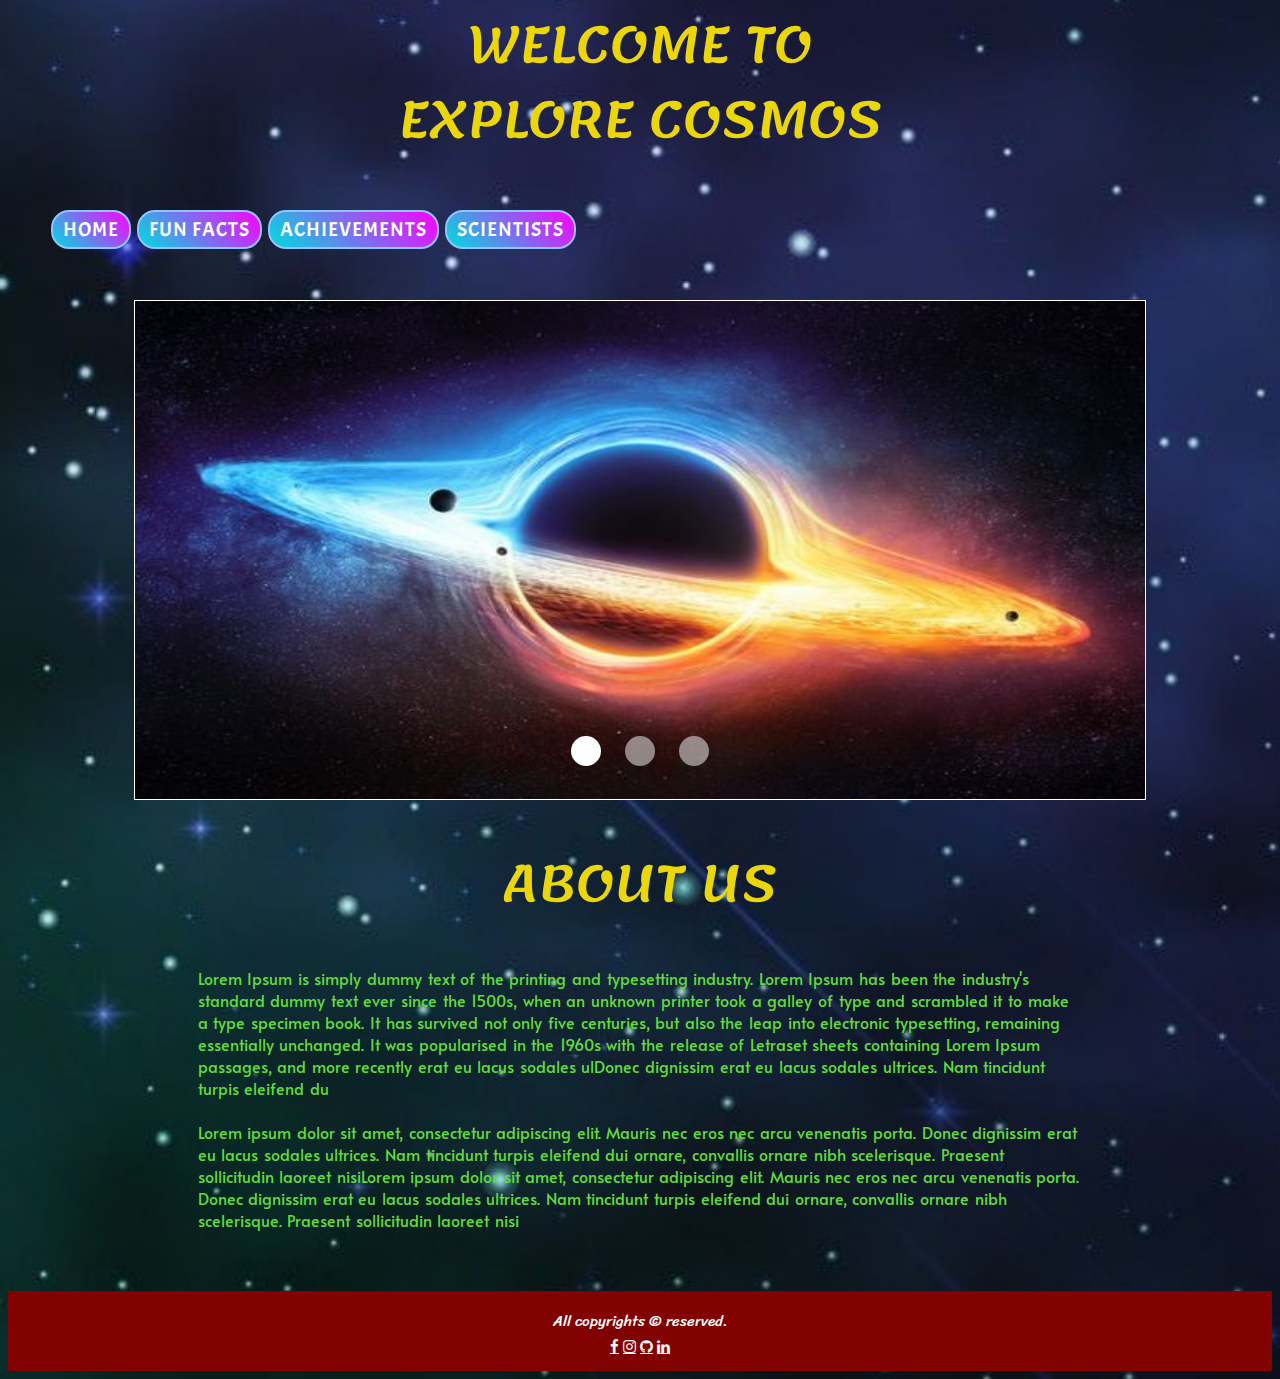
<file: index.html>
<!Doctype html>
<html>
<head>
<title>EXPLORE COSMOS</title>
<link href="style.css" rel="stylesheet" type="text/css"/>

<link rel="stylesheet" href="https://cdnjs.cloudflare.com/ajax/libs/font-awesome/4.7.0/css/font-awesome.min.css">
<link href="https://fonts.googleapis.com/css2?family=Acme&family=Alata&family=Lemonada:wght@600&family=Sriracha&display=swap" rel="stylesheet">
</head>

<body class="home">
<div class="header">
<h1 style="margin:0px;line-height:1.5em;">WELCOME TO <br/>EXPLORE COSMOS</h1>
</div>

<br/>
<br/>

<nav class="nav">
<ul>
<li><a href="index.html">HOME</a></li>
<li><a href="funfactz.html">FUN FACTS</a></li>
<li><a href="achv.html">ACHIEVEMENTS</a></li>
<li><a href="scientist.html">SCIENTISTS</a></li>
</ul>
</nav>

<br/>
<br/>
<br/>
<br/>
<br/>

<div>
  <div class="carousel">
    <ul class="slides">
      <input type="radio" name="radio-buttons" id="img-1" checked />
      <li class="slide-container">
        <div class="slide-image">
          <img src="image/p1.jpg">
        </div>
        <div class="carousel-controls">
          <label for="img-3" class="prev-slide">
            <span>&lsaquo;</span>
          </label>
          <label for="img-2" class="next-slide">
            <span>&rsaquo;</span>
          </label>
        </div>
      </li>
      <input type="radio" name="radio-buttons" id="img-2" />
      <li class="slide-container">
        <div class="slide-image">
          <img src="image/blkhol.jpg">
        </div>
        <div class="carousel-controls">
          <label for="img-1" class="prev-slide">
            <span>&lsaquo;</span>
          </label>
          <label for="img-3" class="next-slide">
            <span>&rsaquo;</span>
          </label>
        </div>
      </li>
      <input type="radio" name="radio-buttons" id="img-3" />
      <li class="slide-container">
        <div class="slide-image">
          <img src="image/p6.jpg">
        </div>
        <div class="carousel-controls">
          <label for="img-2" class="prev-slide">
            <span>&lsaquo;</span>
          </label>
          <label for="img-1" class="next-slide">
            <span>&rsaquo;</span>
          </label>
        </div>
      </li>
      <div class="carousel-dots">
        <label for="img-1" class="carousel-dot" id="img-dot-1"></label>
        <label for="img-2" class="carousel-dot" id="img-dot-2"></label>
        <label for="img-3" class="carousel-dot" id="img-dot-3"></label>
      </div>
    </ul>
  </div>
</div>

<center>
<div>
<div class="about">
<h1>ABOUT US</h1>
<p>Lorem Ipsum is simply dummy text of the printing and typesetting industry. Lorem Ipsum has been the industry's standard dummy text ever since the 1500s, when an unknown printer took a galley of type and scrambled it to make a type specimen book. It has survived not only five centuries, but also the leap into electronic typesetting, remaining essentially unchanged. It was popularised in the 1960s with the release of Letraset sheets containing Lorem Ipsum passages, and more recently erat eu lacus sodales ulDonec dignissim erat eu lacus sodales ultrices. Nam tincidunt turpis eleifend du
<br/>
<br/>
Lorem ipsum dolor sit amet, consectetur adipiscing elit. Mauris nec eros nec arcu venenatis porta. Donec dignissim erat eu lacus sodales ultrices. Nam tincidunt turpis eleifend dui ornare, convallis ornare nibh scelerisque. Praesent sollicitudin laoreet nisiLorem ipsum dolor sit amet, consectetur adipiscing elit. Mauris nec eros nec arcu venenatis porta. Donec dignissim erat eu lacus sodales ultrices. Nam tincidunt turpis eleifend dui ornare, convallis ornare nibh scelerisque. Praesent sollicitudin laoreet nisi</p>
</div>
</div>
</center>



<footer>
<p>All copyrights &copy reserved.
  <br/>
  <a  href="#" class="fa fa-facebook" ></a> 
  <a  href="#"  style=" icon-size: 30px;"class="fa fa-instagram" ></a> 
  <a  href="#" class="fa fa-github" ></a> 
  <a  href="#" class="fa fa-linkedin" ></a>
</p>
</footer>

</body>
</html>
</file>
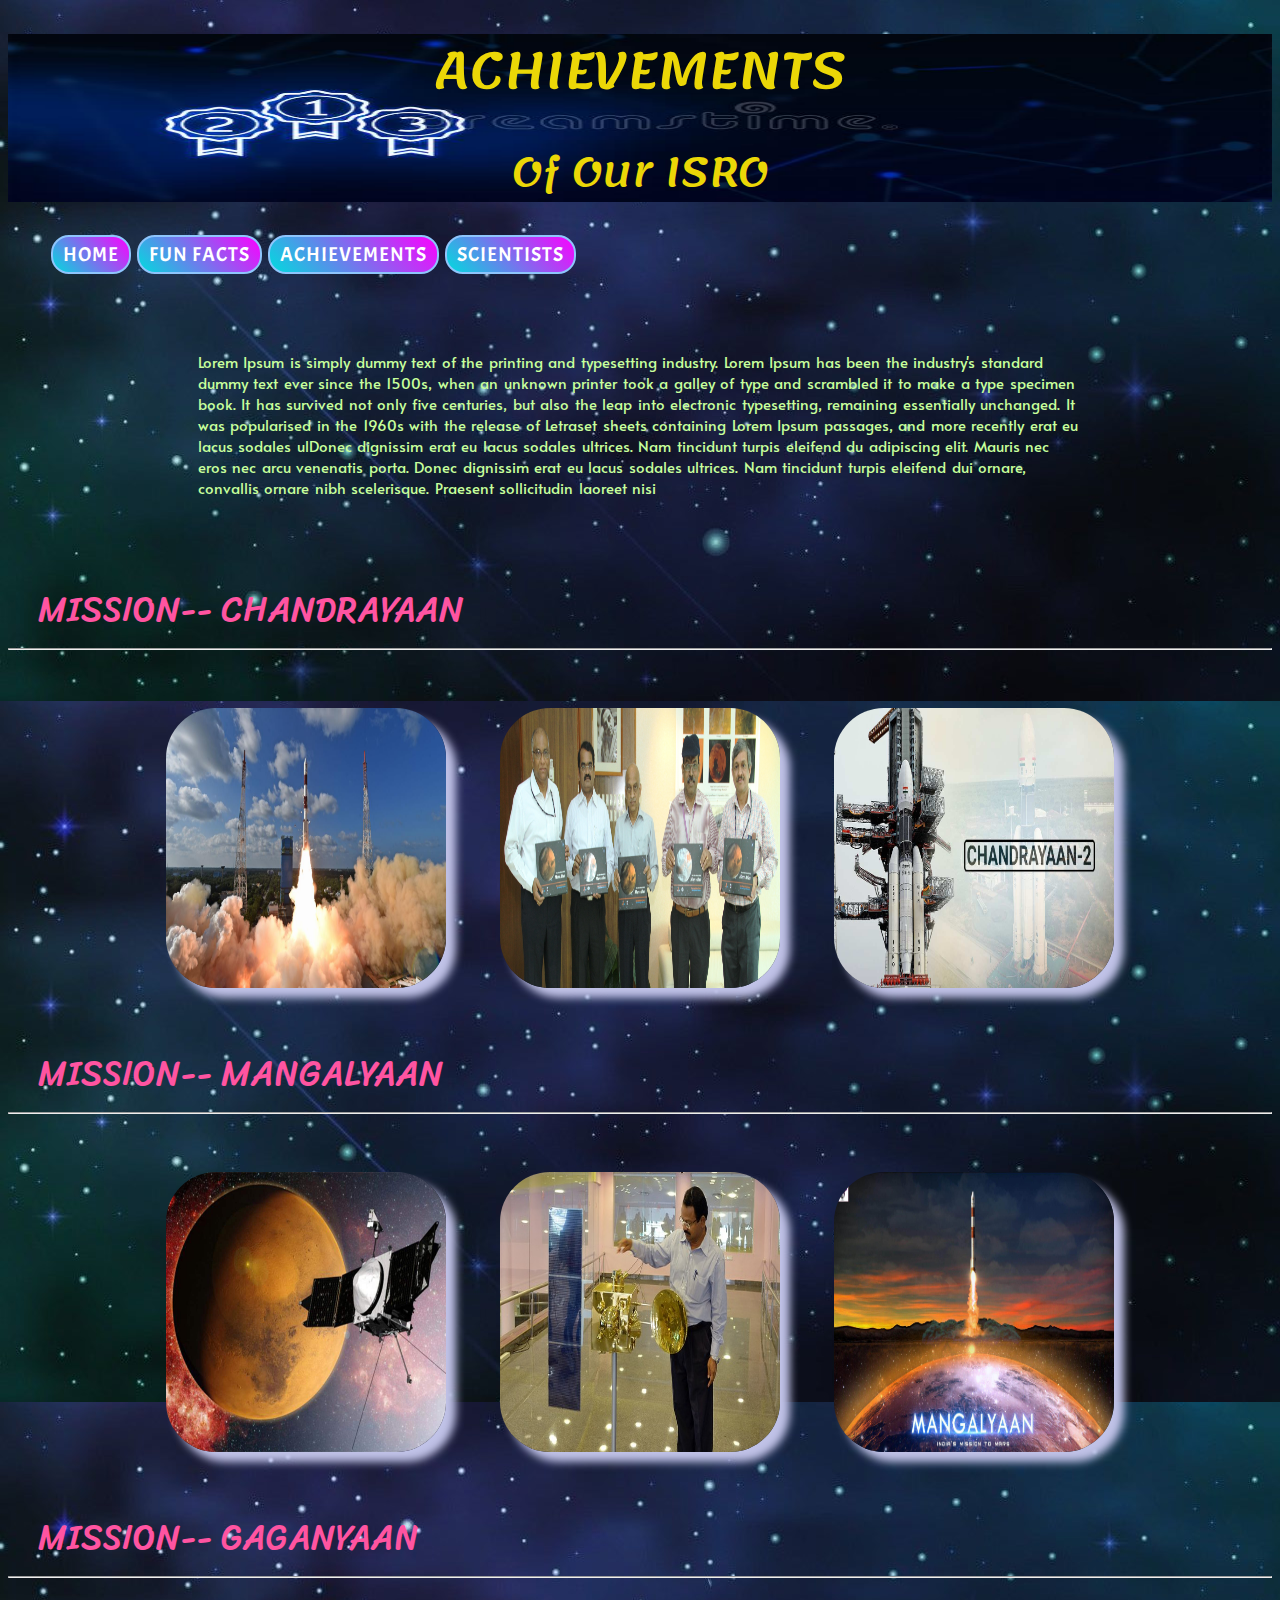
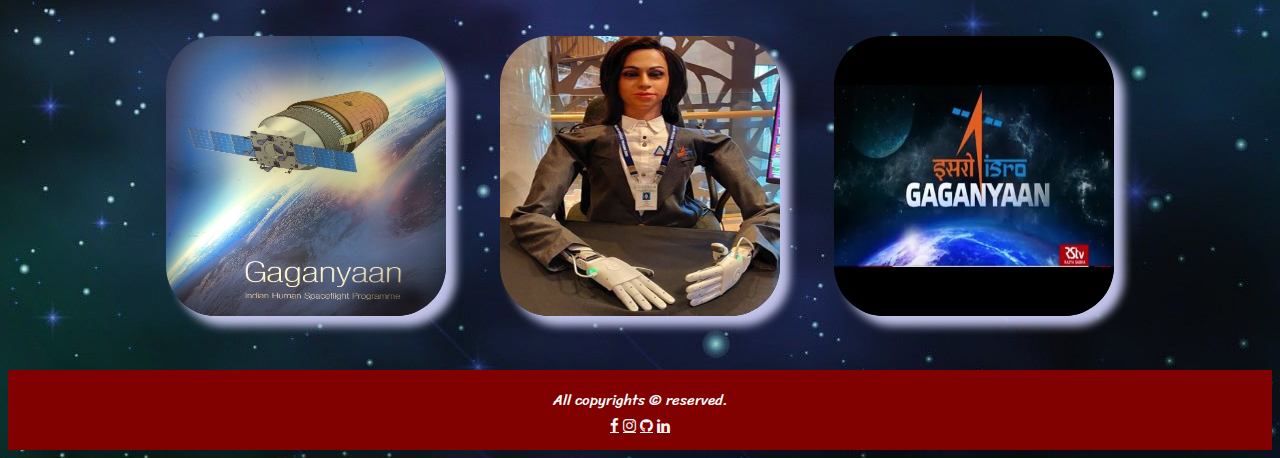
<file: achv.html>
<!Doctype html>
<html>
<head>
<title>ACHIEVEMENTS</title>
<link href="style.css" rel="stylesheet" type="text/css"/>

<link rel="stylesheet" href="https://cdnjs.cloudflare.com/ajax/libs/font-awesome/4.7.0/css/font-awesome.min.css">
<link href="https://fonts.googleapis.com/css2?family=Acme&family=Alata&family=Lemonada:wght@600&family=Sriracha&display=swap" rel="stylesheet">

<style>
body{
background-image:url(image/s51.jpg);}
.header-ach{
background-image:url(image/achieve-backgr.jpg);
background-size:100% 100%;
background-repeat:no-repeat;
text-align:center;
margin:0px;
}

h1,h2{
line-height:1.5em;}
h2{
font-size:40px;}
h3{
font-family: 'Sriracha', sans-serif;
font-size:35px;
font-weight:500;
margin:0px 30px;
color:#FF54A1;
}
.m{
width:80%;}
.img{
width:280px;
height:280px;
margin:50px 25px;
border-radius:50px;
border: 1px none #9C8F5C;
box-shadow:10px 10px 8px #C0C2E7;
}
</style>

</head>

<body>
<div class="header-ach">
<h1>ACHIEVEMENTS</h1>
<h2>Of Our ISRO</h2>
</div>

<nav class="nav">
<ul>
<li><a href="index.html">HOME</a></li>
<li><a href="funfactz.html">FUN FACTS</a></li>
<li><a href="achv.html">ACHIEVEMENTS</a></li>
<li><a href="scientist.html">SCIENTISTS</a></li>
</ul>
</nav>

<br/>
<br/>

<center>
<div>
<p style="color:#C7FF9C; text-align:left; width:70%;margin:80px; font-family: 'Alata', sans-serif; font-size:15px; word-spacing:0.10em;">Lorem Ipsum is simply dummy text of the printing and typesetting industry. Lorem Ipsum has been the industry's standard dummy text ever since the 1500s, when an unknown printer took a galley of type and scrambled it to make a type specimen book. It has survived not only five centuries, but also the leap into electronic typesetting, remaining essentially unchanged. It was popularised in the 1960s with the release of Letraset sheets containing Lorem Ipsum passages, and more recently erat eu lacus sodales ulDonec dignissim erat eu lacus sodales ultrices. Nam tincidunt turpis eleifend du
adipiscing elit. Mauris nec eros nec arcu venenatis porta. Donec dignissim erat eu lacus sodales ultrices. Nam tincidunt turpis eleifend dui ornare, convallis ornare nibh scelerisque. Praesent sollicitudin laoreet nisi</p>
</div>
</center>

<div>
<h3>MISSION-- CHANDRAYAAN</h3>
<hr/>
<center>
<div class="m">
<img src="image/mission1.jpg" alt="i1" class="img"/>
<img src="image/scientist1.jpg" alt="i1" class="img"/>
<img src="image/mission2.jpg" alt="i1" class="img"/>
</div>
</center>
<h3>MISSION-- MANGALYAAN</h3>
<hr/>
<center>
<div class="m">
<img src="image/mars1.jpg" alt="i1" class="img"/>
<img src="image/mars4.jpg" alt="i1" class="img"/>
<img src="image/mars2.jpg" alt="i1" class="img"/>
</div>
</center>
<h3>MISSION-- GAGANYAAN</h3>
<hr/>
<center>
<div class="m">
<img src="image/gagan2.jpg" alt="i1" class="img"/>
<img src="image/gagan3.jpg" alt="i1" class="img"/>
<img src="image/gagan1.jpg" alt="i1" class="img"/>
</div>
</center>
</div>

<footer>
<p>All copyrights &copy reserved.
    <br/>
  <a  href="#" class="fa fa-facebook" ></a> 
  <a  href="#"  style=" icon-size: 30px;"class="fa fa-instagram" ></a> 
  <a  href="#" class="fa fa-github" ></a> 
  <a  href="#" class="fa fa-linkedin" ></a>
</p>
</footer>

</body>
</html>
</file>
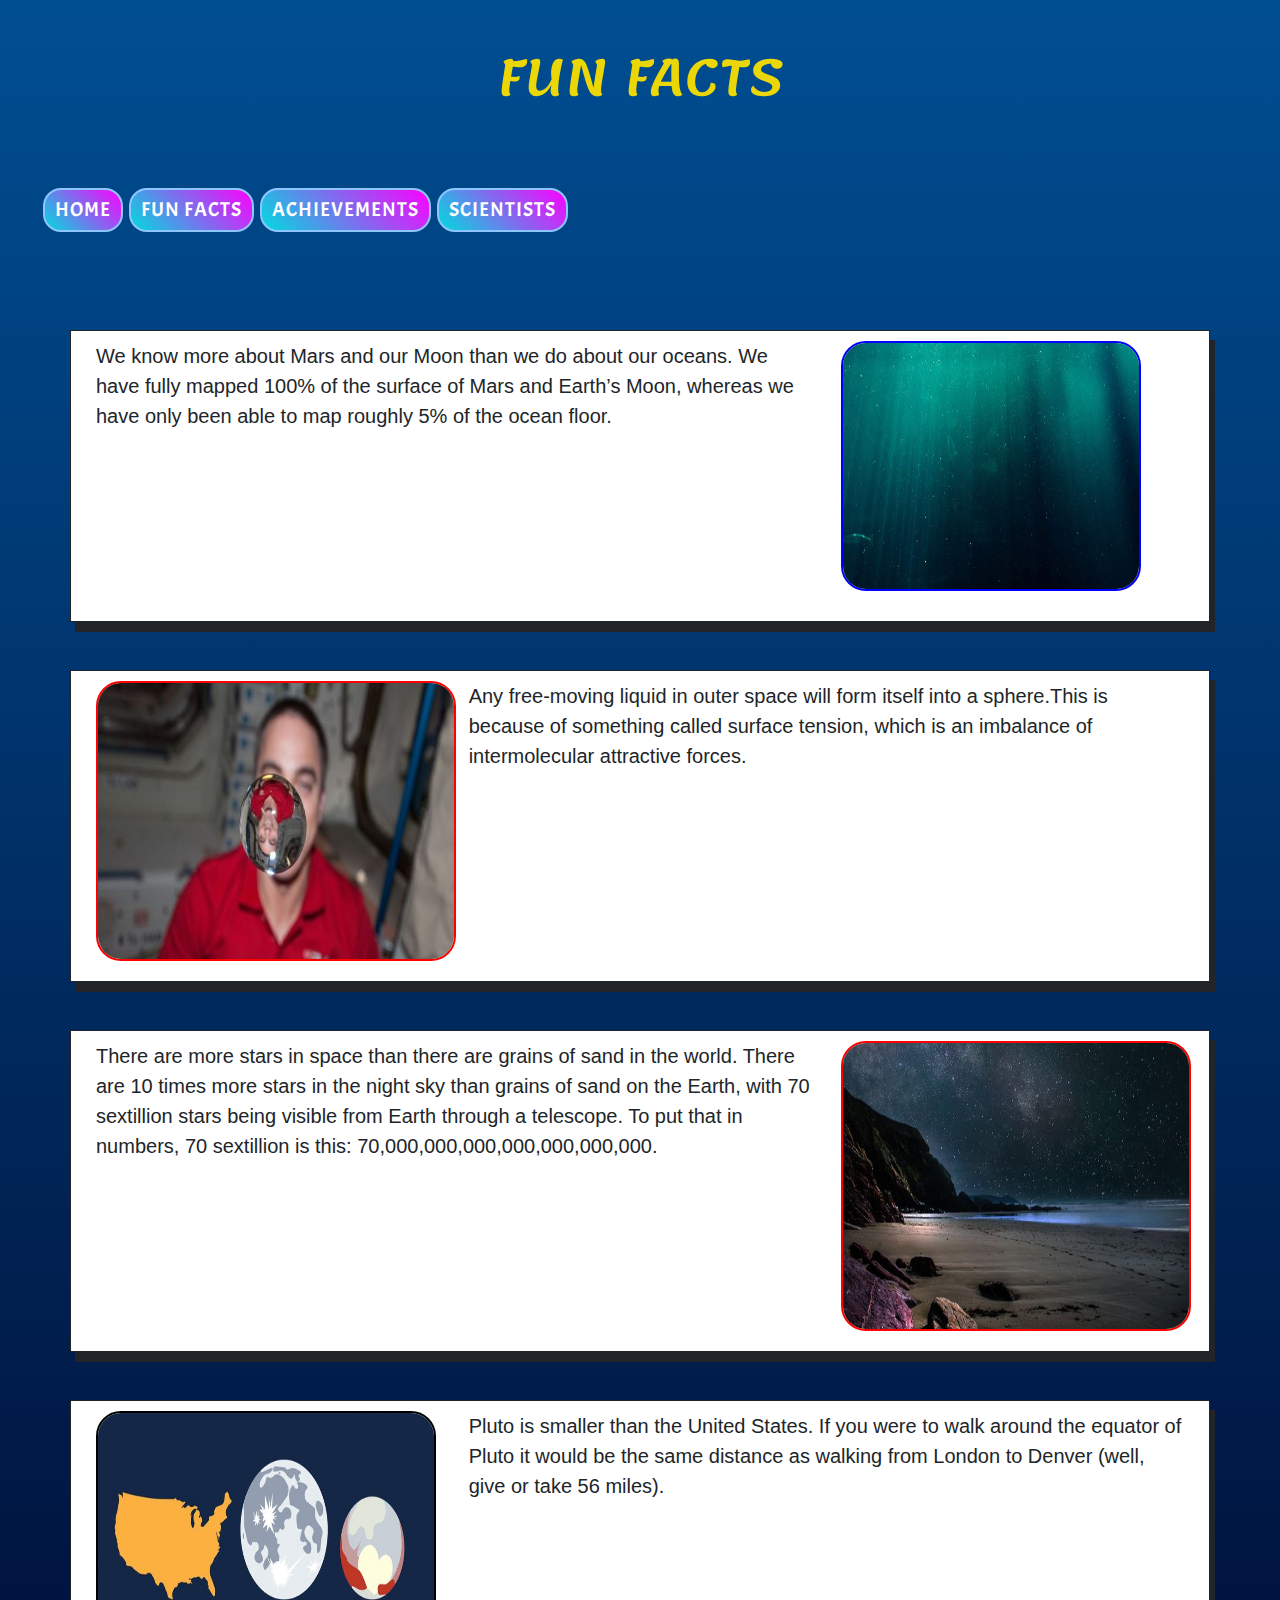
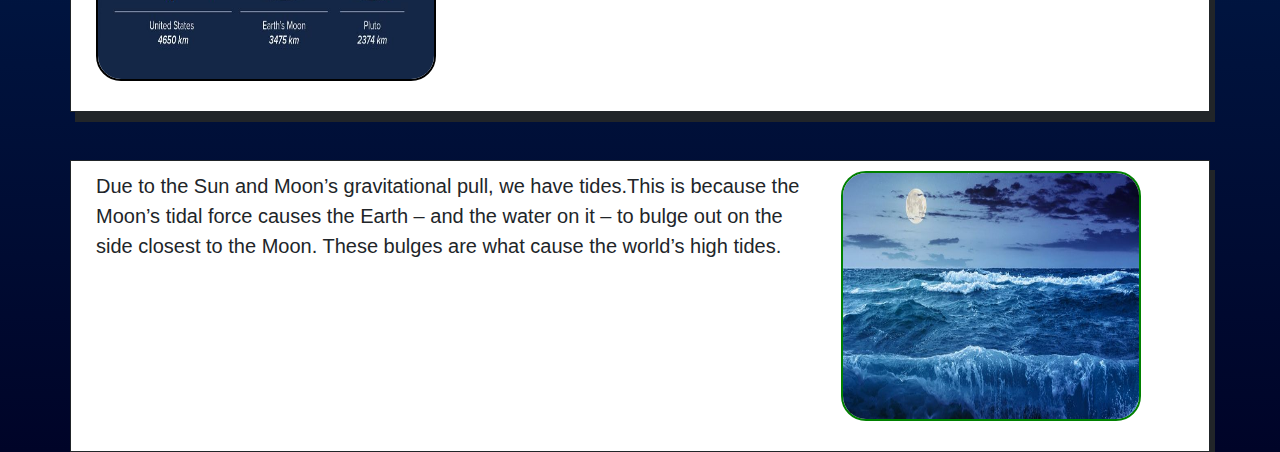
<file: funfactz.html>
<html>
  <head>
    <title>FUN FACTS</title>
<link href="style.css" rel="stylesheet" type="text/css"/>
<link href="https://fonts.googleapis.com/css2?family=Acme&family=Alata&family=Lemonada:wght@600&family=Sriracha&display=swap" rel="stylesheet">
	<link rel="stylesheet" href="https://stackpath.bootstrapcdn.com/bootstrap/4.5.0/css/bootstrap.min.css">

<style>
body
{background: linear-gradient(to top, #000428, #004e92);}

.a{
background-color:white;}
.nav ul{
list-style-type:none;
clear:both;
}
.nav li{
font-family: 'Acme', sans-serif;
float:left;
text-transform:uppercase;
font-size:20px;
padding:5px 10px;
margin:0px 3px 10px 3px;
letter-spacing:1px;
border: 2px solid #8EC5FC;
border-radius:18px;
background-color: #00DBDE;
background-image: linear-gradient(45deg, #00DBDE 0%, #FC00FF 100%);
}
.nav li a{
text-decoration:none;
text-align:left;
color:white;}
.nav a:hover{
padding:5px;
color:black;
font-weight:bold;}

</style>

  </head>
    <body>
<br/><br/>
<h1 style="font-family: 'Lemonada', cursive;
font-size:50px;
font-weight:500;
text-align:center;
color:#EBD707;">FUN FACTS</h1>

<br/><br/><br/>
<nav class="nav">
<ul>
<li><a href="index.html">HOME</a></li>
<li><a href="funfactz.html">FUN FACTS</a></li>
<li><a href="achv.html">ACHIEVEMENTS</a></li>
<li><a href="scientist.html">SCIENTISTS</a></li>
</ul>
</nav>

<br/><br/><br/>

	  <div class="container">
	    
		<div class="row a" style="border: 1px solid;
  padding: 10px;
  box-shadow: 5px 10px;">
		   <div class="col-sm-8" style="   height: 270px;"><span style=" font-size: 20px; font-weight:50px ;">We know more about Mars and our Moon than we do about our oceans.
		   We have fully mapped 100% of the surface of Mars and Earth’s Moon, whereas we have only been able to map roughly 5% of the ocean floor.</div>
		    <div class="col-sm-4"><img src="image/ocean.jpg" height="250px" width="300px"  style="border: 2px solid blue;
 
  border-radius: 25px;"></div>
		</div>	<br/><br/>
		 
		 
		 <div class="row a" style="border: 1px solid;
  padding: 10px;
  box-shadow: 5px 10px;">
		   <div class="col-sm-4" style="   height: 290px; width: 90%;"><img src="image/spp.jpg" width="360px" height="280px" style="border: 2px solid red;
 
  border-radius: 25px;"></div>
		    <div class="col-sm-8"><span style=" font-size: 20px; font-weight:50px ;">Any free-moving liquid in outer space will form itself into a sphere.This is because of something called surface tension, which is an imbalance of intermolecular attractive forces.</div>
		</div>	<br/><br/>
		
		
		<div class="row a" style="border: 1px solid;
  padding: 10px;
  box-shadow: 5px 10px;">
		   <div class="col-sm-8" style="   height: 300px; width: 90%; "><span style=" font-size: 20px; font-weight:50px ;"> There are more stars in space than there are grains of sand in the world.
There are 10 times more stars in the night sky than grains of sand on the Earth, with 70 sextillion stars being visible from Earth through a telescope.

To put that in numbers, 70 sextillion is this: 70,000,000,000,000,000,000,000.</div>
		    <div class="col-sm-4" style="   height: 270px; " ><img src="image/ble.jpg" height="290px" width="350px"  style="border: 2px solid red;
 
  border-radius: 25px;"></div>
		</div>	<br/> <br/>
		
		
		<div class="row a" style="border: 1px solid;
  padding: 10px;
  box-shadow: 5px 10px;">
		   <div class="col-sm-4" style="   height: 290px;"><img src="image/pluto.jpg" height="270px" width="340px"  style="border: 2px solid black;
 
  border-radius: 25px;"></div>
		    <div class="col-sm-8"> <span style=" font-size: 20px; font-weight:50px ;">Pluto is smaller than the United States. If you were to walk around the equator of Pluto it would be the same distance as walking from London to Denver (well, give or take 56 miles).</div>
		</div>  <br/>	<br/>
		
		<div class="row a" style="border: 1px solid;
  padding: 10px;
  box-shadow: 5px 10px;">
		   <div class="col-sm-8"style="   height: 270px;" > <span style=" font-size: 20px; font-weight:50px ;">Due to the Sun and Moon’s gravitational pull, we have tides.This is because the Moon’s tidal force causes the Earth – and the water on it – to bulge out on the side closest to the Moon.

These bulges are what cause the world’s high tides.</div>
		    <div class="col-sm-4"><img src="image/tide.jpg" height="250px" width="300px"  style="border: 2px solid green;
 
  border-radius: 25px;"></div>
		  
		</div>	
		
		</div>
 </body>
 </html>
</file>
<file: style.css>
*{
box-sizing:border-box;}
.home{
background-image:url(image/s51.jpg);
background-size:cover;
background-repeat:no-repeat;
}


h1,h2{
font-family: 'Lemonada', cursive;
font-size:50px;
font-weight:500;
text-align:center;
color:#EBD707;
}

.nav ul{
list-style-type:none;
clear:both;
}
.nav li{
font-family: 'Acme', sans-serif;
float:left;
text-transform:uppercase;
font-size:20px;
padding:5px 10px;
margin:0px 3px 10px 3px;
letter-spacing:1px;
border: 2px solid #8EC5FC;
border-radius:18px;
background-color: #00DBDE;
background-image: linear-gradient(45deg, #00DBDE 0%, #FC00FF 100%);
}
.nav li a{
text-decoration:none;
text-align:left;
color:white;}
.nav a:hover{
padding:5px;
color:black;
font-weight:bold;}



.carousel {
clear:both;
margin-left:10%;
margin-right:10%;
margin-bottom:2%;
}

ul.slides {
    display: block;
    position: relative;
    height: 500px;
    margin: 0px;
    padding: 0;
    overflow: hidden;
    list-style: none;
}


.slide-container { 
    display: block; 
}

.slide-image {
    display: block;
    position: absolute;
    width: 100%;
    height: 100%;
    top: 0;
    border: 1px solid white;
    opacity: 0;
    transition: all 0.5s ease-in-out;
}   

.slide-image img {
    width: auto;
    min-width: 100%;
    height: 100%;
}

.carousel-controls {
    position: absolute;
    top: 0;
    left: 0;
    right: 0;
    z-index: 999;
    font-size: 100px;
    line-height: 600px;
    color: #fff;
}

.carousel-controls label {
    display: none;
    position: absolute;
    padding: 0 20px;
    opacity: 0;
    transition: opacity .2s;
    cursor: pointer;
}

.slide-image:hover + .carousel-controls label{
    opacity: 0.5;
}

.carousel-controls label:hover {
    opacity: 1;
}

.carousel-controls .prev-slide {
    width: 49%;
    text-align: left;
    left: 0;
}

.carousel-controls .next-slide {
    width: 49%;
    text-align: right;
    right: 0;
}

.carousel-dots {
    position: absolute;
    left: 0;
    right: 0;
    bottom: 20px;
    z-index: 999;
    text-align: center;
}

.carousel-dots .carousel-dot {
    display: inline-block;
    width: 30px;
    height: 30px;
    border-radius: 50%;
    background-color: #fff;
    opacity: 0.5;
    margin: 10px;
}

input:checked + .slide-container .slide-image {
    opacity: 1;
    transform: scale(1);
    transition: opacity 0.7s ease-in-out;
}

input:checked + .slide-container .carousel-controls label {
     display: block; 
}

input#img-1:checked ~ .carousel-dots label#img-dot-1,
input#img-2:checked ~ .carousel-dots label#img-dot-2,
input#img-3:checked ~ .carousel-dots label#img-dot-3,
input#img-4:checked ~ .carousel-dots label#img-dot-4,
input#img-5:checked ~ .carousel-dots label#img-dot-5,
input#img-6:checked ~ .carousel-dots label#img-dot-6 {
	opacity: 1;
}


input:checked + .slide-container .nav label { display: block; }


.about{
text-align:left;
color:#60DB3B;
width:70%;
margin-bottom:60px;}
.about p{
font-family:'Alata', sans-serif;
word-spacing:0.10em;
}

footer{
font-family: 'Sriracha', cursive;
font-size:15px;
clear:both;
text-align:center;
width:100%;
height:80px;
padding:2px;
color:white;
background-color:#810000;}

.fa{
    color:whitesmoke;
}
</file>
